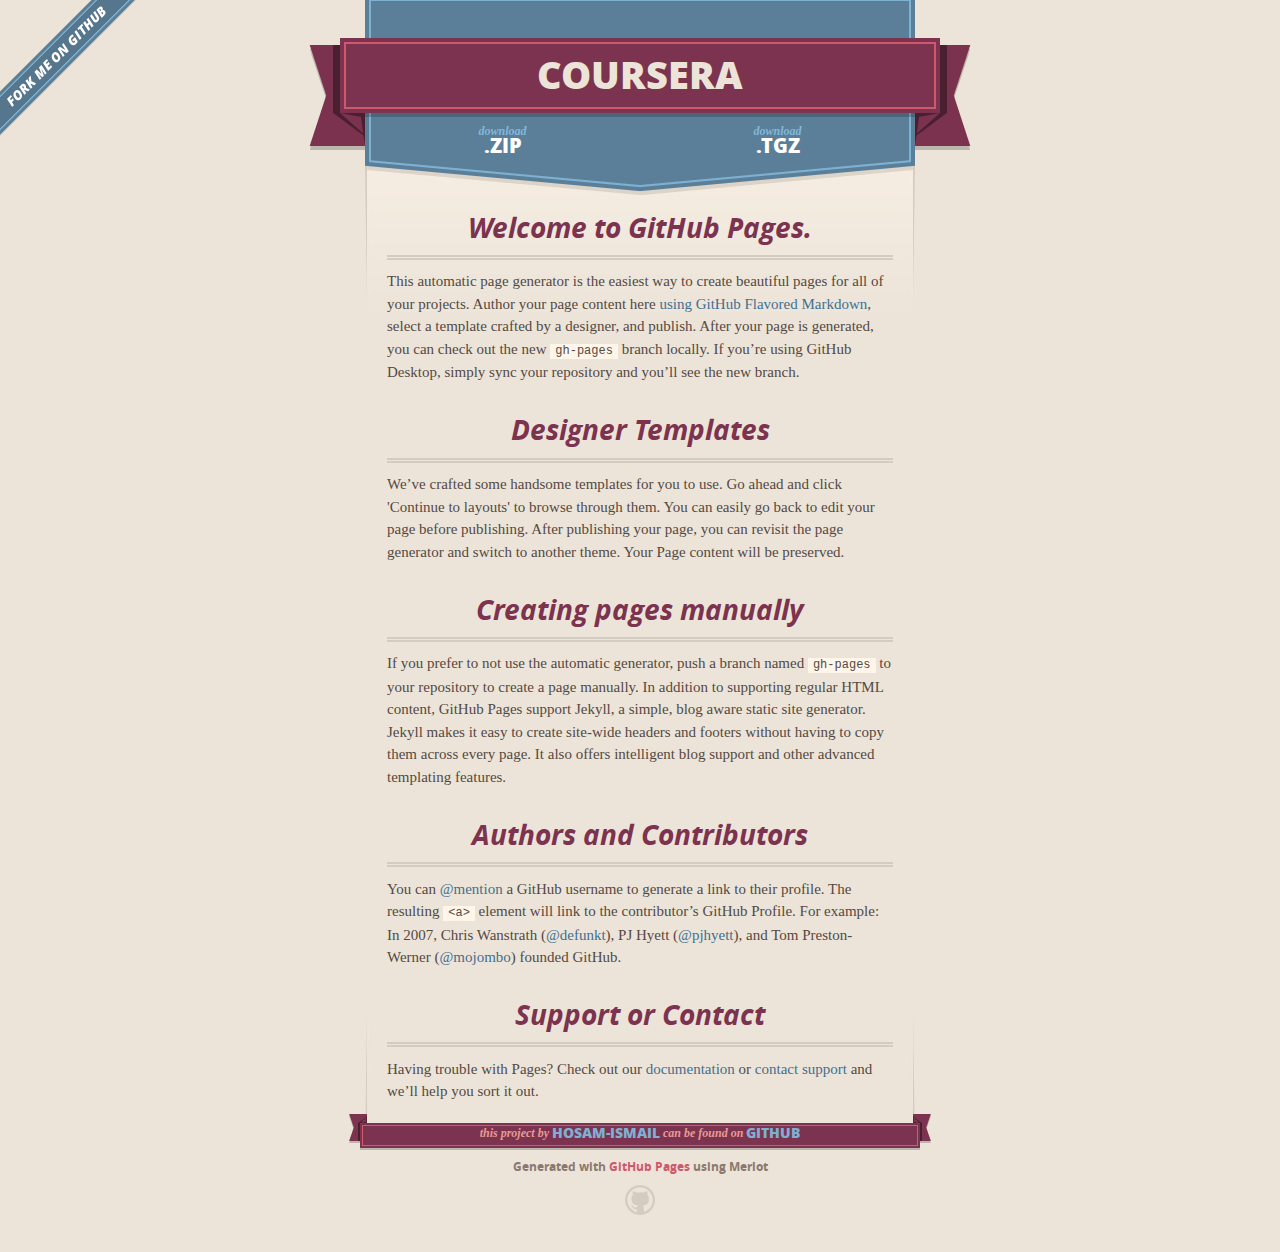
<file: index.html>
<!DOCTYPE html>
<html>
  <head>
    <meta charset='utf-8'>
    <meta http-equiv="X-UA-Compatible" content="chrome=1">
    <meta name="viewport" content="width=640">

    <link rel="stylesheet" href="stylesheets/core.css" media="screen">
    <link rel="stylesheet" href="stylesheets/mobile.css" media="handheld, only screen and (max-device-width:640px)">
    <link rel="stylesheet" href="stylesheets/github-light.css">

    <script type="text/javascript" src="javascripts/modernizr.js"></script>
    <script type="text/javascript" src="https://ajax.googleapis.com/ajax/libs/jquery/1.7.1/jquery.min.js"></script>
    <script type="text/javascript" src="javascripts/headsmart.min.js"></script>
    <script type="text/javascript">
      $(document).ready(function () {
        $('#main_content').headsmart()
      })
    </script>
    <title>Coursera by hosam-ismail</title>
  </head>

  <body>
    <a id="forkme_banner" href="https://github.com/hosam-ismail/coursera">View on GitHub</a>
    <div class="shell">

      <header>
        <span class="ribbon-outer">
          <span class="ribbon-inner">
            <h1>Coursera</h1>
            <h2></h2>
          </span>
          <span class="left-tail"></span>
          <span class="right-tail"></span>
        </span>
      </header>

      <section id="downloads">
        <span class="inner">
          <a href="https://github.com/hosam-ismail/coursera/zipball/master" class="zip"><em>download</em> .ZIP</a><a href="https://github.com/hosam-ismail/coursera/tarball/master" class="tgz"><em>download</em> .TGZ</a>
        </span>
      </section>


      <span class="banner-fix"></span>


      <section id="main_content">
        <h3>
<a id="welcome-to-github-pages" class="anchor" href="#welcome-to-github-pages" aria-hidden="true"><span aria-hidden="true" class="octicon octicon-link"></span></a>Welcome to GitHub Pages.</h3>

<p>This automatic page generator is the easiest way to create beautiful pages for all of your projects. Author your page content here <a href="https://guides.github.com/features/mastering-markdown/">using GitHub Flavored Markdown</a>, select a template crafted by a designer, and publish. After your page is generated, you can check out the new <code>gh-pages</code> branch locally. If you’re using GitHub Desktop, simply sync your repository and you’ll see the new branch.</p>

<h3>
<a id="designer-templates" class="anchor" href="#designer-templates" aria-hidden="true"><span aria-hidden="true" class="octicon octicon-link"></span></a>Designer Templates</h3>

<p>We’ve crafted some handsome templates for you to use. Go ahead and click 'Continue to layouts' to browse through them. You can easily go back to edit your page before publishing. After publishing your page, you can revisit the page generator and switch to another theme. Your Page content will be preserved.</p>

<h3>
<a id="creating-pages-manually" class="anchor" href="#creating-pages-manually" aria-hidden="true"><span aria-hidden="true" class="octicon octicon-link"></span></a>Creating pages manually</h3>

<p>If you prefer to not use the automatic generator, push a branch named <code>gh-pages</code> to your repository to create a page manually. In addition to supporting regular HTML content, GitHub Pages support Jekyll, a simple, blog aware static site generator. Jekyll makes it easy to create site-wide headers and footers without having to copy them across every page. It also offers intelligent blog support and other advanced templating features.</p>

<h3>
<a id="authors-and-contributors" class="anchor" href="#authors-and-contributors" aria-hidden="true"><span aria-hidden="true" class="octicon octicon-link"></span></a>Authors and Contributors</h3>

<p>You can <a href="https://help.github.com/articles/basic-writing-and-formatting-syntax/#mentioning-users-and-teams" class="user-mention">@mention</a> a GitHub username to generate a link to their profile. The resulting <code>&lt;a&gt;</code> element will link to the contributor’s GitHub Profile. For example: In 2007, Chris Wanstrath (<a href="https://github.com/defunkt" class="user-mention">@defunkt</a>), PJ Hyett (<a href="https://github.com/pjhyett" class="user-mention">@pjhyett</a>), and Tom Preston-Werner (<a href="https://github.com/mojombo" class="user-mention">@mojombo</a>) founded GitHub.</p>

<h3>
<a id="support-or-contact" class="anchor" href="#support-or-contact" aria-hidden="true"><span aria-hidden="true" class="octicon octicon-link"></span></a>Support or Contact</h3>

<p>Having trouble with Pages? Check out our <a href="https://help.github.com/pages">documentation</a> or <a href="https://github.com/contact">contact support</a> and we’ll help you sort it out.</p>
      </section>

      <footer>
        <span class="ribbon-outer">
          <span class="ribbon-inner">
            <p>this project by <a href="https://github.com/hosam-ismail">hosam-ismail</a> can be found on <a href="https://github.com/hosam-ismail/coursera">GitHub</a></p>
          </span>
          <span class="left-tail"></span>
          <span class="right-tail"></span>
        </span>
        <p>Generated with <a href="https://pages.github.com">GitHub Pages</a> using Merlot</p>
        <span class="octocat"></span>
      </footer>

    </div>

    
  </body>
</html>
</file>
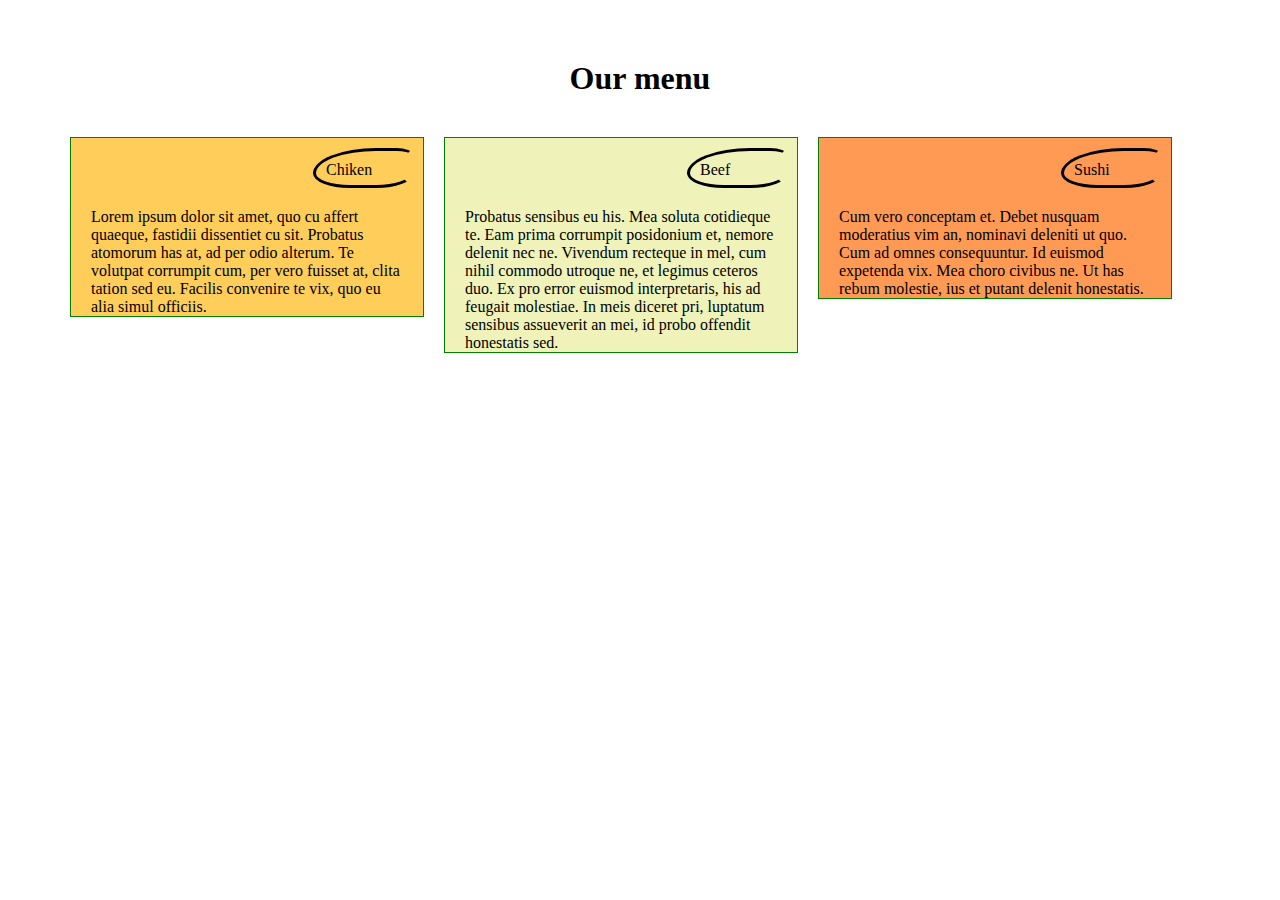
<file: site/mod2-solution/index.html>
<!DOCTYPE html>
<html>
<head>
<link rel="stylesheet" type="text/css" href="css/css.css">
<meta charset="utf-8">
<meta name="viewport" content="width=device-width, initial-scale=1">
<title>Coursera resturant</title>
</head>
<body>
	<h1> Our menu </h1>
	<div class="row">
		<div class="col-lg-3 col-md-3 col-sm-12 fnt sec1"> 
			<p class="region">Chiken</p>
			<p id="txt">
				Lorem ipsum dolor sit amet, quo cu affert quaeque, fastidii dissentiet cu sit. Probatus atomorum has at, ad per odio alterum. Te volutpat corrumpit cum, per vero fuisset at, clita tation sed eu. Facilis convenire te vix, quo eu alia simul officiis.
			</p>
		</div>
		<div class="col-lg-3 col-md-3 col-sm-12 fnt sec2"> 
			<p class="region">Beef</p>
			<p id="txt">
				Probatus sensibus eu his. Mea soluta cotidieque te. Eam prima corrumpit posidonium et, nemore delenit nec ne. Vivendum recteque in mel, cum nihil commodo utroque ne, et legimus ceteros duo. Ex pro error euismod interpretaris, his ad feugait molestiae. In meis diceret pri, luptatum sensibus assueverit an mei, id probo offendit honestatis sed.
			</p>
		</div>
		<div class="col-lg-3 col-md-12 col-sm-12 fnt sec3"> 
			<p class="region">Sushi</p>
			<p id="txt">
				Cum vero conceptam et. Debet nusquam moderatius vim an, nominavi deleniti ut quo. Cum ad omnes consequuntur. Id euismod expetenda vix. Mea choro civibus ne. Ut has rebum molestie, ius et putant delenit honestatis.
			</p>
		</div>
	</div>

</body>
</html>
</file>
<file: stylesheets/core.css>
@import url("screen.css");
@import url("non-screen.css") handheld;
@import url("non-screen.css") only screen and (max-device-width:640px);
</file>
<file: stylesheets/mobile.css>
/* Generated by Font Squirrel (http://www.fontsquirrel.com) on February 9, 2012 */


@font-face {
  font-family: 'Open Sans';
  src: url('../fonts/opensans-regular-webfont.eot');
  src: url('../fonts/opensans-regular-webfont.eot?#iefix') format('embedded-opentype'),
       url('../fonts/opensans-regular-webfont.woff') format('woff'),
       url('../fonts/opensans-regular-webfont.ttf') format('truetype'),
       url('../fonts/opensans-regular-webfont.svg#OpenSansRegular') format('svg');
  font-weight: normal;
  font-style: normal;
}

@font-face {
  font-family: 'Open Sans';
  src: url('../fonts/opensans-italic-webfont.eot');
  src: url('../fonts/opensans-italic-webfont.eot?#iefix') format('embedded-opentype'),
       url('../fonts/opensans-italic-webfont.woff') format('woff'),
       url('../fonts/opensans-italic-webfont.ttf') format('truetype'),
       url('../fonts/opensans-italic-webfont.svg#OpenSansItalic') format('svg');
  font-weight: normal;
  font-style: italic;
}

@font-face {
  font-family: 'Open Sans';
  src: url('../fonts/opensans-bold-webfont.eot');
  src: url('../fonts/opensans-bold-webfont.eot?#iefix') format('embedded-opentype'),
       url('../fonts/opensans-bold-webfont.woff') format('woff'),
       url('../fonts/opensans-bold-webfont.ttf') format('truetype'),
       url('../fonts/opensans-bold-webfont.svg#OpenSansBold') format('svg');
  font-weight: bold;
  font-style: normal;
}

@font-face {
  font-family: 'Open Sans';
  src: url('../fonts/opensans-bolditalic-webfont.eot');
  src: url('../fonts/opensans-bolditalic-webfont.eot?#iefix') format('embedded-opentype'),
       url('../fonts/opensans-bolditalic-webfont.woff') format('woff'),
       url('../fonts/opensans-bolditalic-webfont.ttf') format('truetype'),
       url('../fonts/opensans-bolditalic-webfont.svg#OpenSansBoldItalic') format('svg');
  font-weight: bold;
  font-style: italic;
}

@font-face {
  font-family: 'Open Sans';
  src: url('../fonts/opensans-extrabold-webfont.eot');
  src: url('../fonts/opensans-extrabold-webfont.eot?#iefix') format('embedded-opentype'),
       url('../fonts/opensans-extrabold-webfont.woff') format('woff'),
       url('../fonts/opensans-extrabold-webfont.ttf') format('truetype'),
       url('../fonts/opensans-extrabold-webfont.svg#OpenSansExtrabold') format('svg');
  font-weight: bolder;
  font-style: normal;
}


/* http://meyerweb.com/eric/tools/css/reset/ 
   v2.0 | 20110126
   License: none (public domain)
*/

html, body, div, span, applet, object, iframe,
h1, h2, h3, h4, h5, h6, p, blockquote, pre,
a, abbr, acronym, address, big, cite, code,
del, dfn, em, img, ins, kbd, q, s, samp,
small, strike, strong, sub, sup, tt, var,
b, u, i, center,
dl, dt, dd, ol, ul, li,
fieldset, form, label, legend,
table, caption, tbody, tfoot, thead, tr, th, td,
article, aside, canvas, details, embed, 
figure, figcaption, footer, header, hgroup, 
menu, nav, output, ruby, section, summary,
time, mark, audio, video {
  margin: 0;
  padding: 0;
  border: 0;
  font-size: 100%;
  font: inherit;
  vertical-align: baseline;
}
/* HTML5 display-role reset for older browsers */
article, aside, details, figcaption, figure, 
footer, header, hgroup, menu, nav, section {
  display: block;
}
body {
  line-height: 1;
}
ol, ul {
  list-style: none;
}
blockquote, q {
  quotes: none;
}
blockquote:before, blockquote:after,
q:before, q:after {
  content: '';
  content: none;
}
table {
  border-collapse: collapse;
  border-spacing: 0;
}

header, footer, section {
  display: block;
  position: relative;
}

/* STYLES */

div.shell {
  display: block;
  width: 640px;
  margin: 0 auto;
}

a#forkme_banner {
  display: none;
}

/* header */

header {
  position: relative;
  z-index: 2;
  margin: 0;
  max-width: 640px;
  top: 51px;
}

header span.ribbon-inner {
  position: relative;
  display: block;
  background-color: #cd596b;
  border: 8px solid #7c334f;
  padding: 6px;
  z-index: 1;
}

header span.left-tail, header span.right-tail {
  position: relative;
  display: block;
  width: 19px;
  height: 10px;
  background: transparent url(../images/ribbon-tail-sprite-2x.png) 0 0 no-repeat;
  position: absolute;
  bottom: -10px;
  z-index: 0;
}

header span.left-tail {
  background-position: 0 0;
  left: 0;
}

header span.right-tail {
  background-position: -19px 0;
  right: 0;
}

header h1 {
  background-color: #7c334f;
  font-size: 2em;
  font-weight: bolder;
  font-style: normal;
  text-transform: uppercase;
  color: #ece4d8;
  text-align: center;
  line-height:1;  
  padding: 14px 20px 0;
}

header h2 {
  background-color: #7c334f;
  font: bold italic .85em/1.5 Georgia, Times, “Times New Roman”, serif;
  color: #e69b95;
  padding-bottom: 14px;
  margin-top: -3px;
  text-align: center;
}

section#downloads {
  position: relative;
  display: block;
  height: 171px;
  width: 602px;
  padding-bottom: 150px;
  margin: 51px auto -250px;
  z-index: 1;
  background: transparent url(../images/shield.png) center 0 no-repeat;
}

section#downloads a {
  display: none;
}

span.banner-fix {
  background: transparent url(../images/shield-fallback.png) center top no-repeat;
  display: block;
  height: 31px;
  position: absolute;
  width: 640px;
  top: 20px;

}

section#main_content {
  z-index: 2;
  padding: 20px 40px 0;
  min-height:185px;
}

/* footer */

footer {
  background: none;
  padding-top: 104px;
  margin: -94px auto 40px;
  max-width:640px;
  text-align: center;
}

footer span.ribbon-outer {
  display: block;
  position: relative;
  border-bottom: 2px solid #bdb6ad;
}

footer span.ribbon-inner {
  position: relative;
  display: block;
  background-color: #cd596b;
  border: 8px solid #7c334f;
  padding: 6px;
  z-index: 1;
}

footer p {
  font-family: 'Open Sans', sans-serif;
  font-weight: bold;
  font-size: .6em;
  color: #8b786f;
}

footer a {
  color: #cd596b;
}

footer span.ribbon-inner p {
  background-color: #7c334f;
  margin: 0;
  color: #e69b95;
  font: bold italic 22px/1 Georgia, Times, “Times New Roman”, serif;
  height: auto;
  line-height: 1.1;
  padding: 20px 0px 10px;
}

footer span.ribbon-inner a {
  display: block;
  position: relative;
  bottom: 0;
  color: #7eb0d2;
  font-family: 'Open Sans', sans-serif;
  text-transform: uppercase;
  font-style: normal;
  font-weight: bolder;
  font-size: 38px;
  padding-bottom: 10px;
}

footer span.ribbon-inner a:hover {
  color: #7eb0d2;
}

footer span.left-tail, footer span.right-tail {
  position: relative;
  display: block;
  width: 23px;
  height: 126px;
  background: transparent url(../images/small-ribbon-tail-sprite-2x.png) 0 0 no-repeat;
  position: absolute;
  top: -126px;
  z-index: 0;
}

footer span.left-tail {
  background-position: 0 0;
  left: 0;
}

footer span.right-tail {
  background-position: -23px 0;
  right: 0;
}

footer span.octocat {
  background: transparent url(../images/octocat-2x.png) 0 0 no-repeat;
  display: block;
  width: 60px;
  height: 60px;
  margin: 20px auto 0;}

/* content */

body {
  background: #ece4d8;
  font: normal normal 30px/1.5 Georgia, Palatino,” Palatino Linotype”, Times, “Times New Roman”, serif;
  color: #544943;
  -webkit-font-smoothing: antialiased;
}

a, a:hover {
  color: #417090;
}

a {
  text-decoration: none;
}

a:hover {
  text-decoration: underline;
}

h1,h2,h3,h4,h5,h6 {
  font-family: 'Open Sans', sans-serif;
  font-weight: bold;
}

p {
  margin: .7em 0 0;
}

strong {
  font-weight: bold;
}

em {
  font-style: italic;
}

ol {
  margin: .7em 0;
  list-style-type: decimal;
  padding-left: 1.35em;
}

ul {
  margin: .7em 0;
  padding-left: 1.35em;
}

ul li {
  padding-left: 20px;
  background: transparent url(../images/chevron-2x.png) left 15px no-repeat;
}

blockquote {
  font-family: 'Open Sans', sans-serif;
  margin: 20px 0;
  color: #8b786f;
  padding-left: 1.35em;
  background: transparent url('../images/blockquote-gfx-2x.png') 0 8px no-repeat;
}

img {
  -webkit-box-shadow: 0px 4px 0px #bdb6ad;
  -moz-box-shadow: 0px 4px 0px #bdb6ad;
  box-shadow: 0px 4px 0px #bdb6ad;
  border: 4px solid #fff6e9;
  max-width: 556px;
}

hr {
  border: none;
  outline: none;
  height: 42px;
  background: transparent url('../images/hr-2x.jpg') center center repeat-x;
  margin: 0 0 20px;
}

code {
  background: #fff6e9;
  font: normal normal .9em/1.7 "Lucida Sans Typewriter", "Lucida Console", Monaco, "Bitstream Vera Sans Mono", monospace;
  padding: 0 5px 1px;
}

pre {
  margin: 10px 0 20px;
  padding: .7em;
  background: #fff6e9;
  border-bottom: 4px solid #bdb6ad;
  font: normal normal .9em/1.7 "Lucida Sans Typewriter", "Lucida Console", Monaco, "Bitstream Vera Sans Mono", monospace;
  overflow: auto;
}

table {
  background: #fff6e9;
  display: table;
  width: 100%;
  border-collapse: separate;
  border-bottom: 4px solid #bdb6ad;
  margin: 10px 0;
}

tr {
  display: table-row;
}

th {
  display: table-cell;
  padding: 2px 10px;
  border: solid #ece4d8;
  border-width: 0 4px 4px 0;
  color: #cd596b;
  font-family: 'Open Sans', sans-serif;
  font-weight: bold;
  font-size: .85em;
}

td {
  display: table-cell;
  padding: 0 .7em;
  border: solid #ece4d8;
  border-width: 0 4px 4px 0;
}

td:last-child, th:last-child {
  border-right: none;
}

tr:last-child td {
  border-bottom: none;
}

dl {
  margin: .7em 0 20px;
}

dt {
  font-family: 'Open Sans', sans-serif;
  font-weight: bold;
}

dd {
  padding-left: 1.35em;
}

dd p:first-child {
  margin-top: 0;
}

/* Content based headers */

#main_content > .header-level-1:first-child,
#main_content > .header-level-2:first-child,
#main_content > .header-level-3:first-child,
#main_content > .header-level-4:first-child,
#main_content > .header-level-5:first-child,
#main_content > .header-level-6:first-child {
  margin-top: 0;
}

.header-level-1 {
  font-size: 1.85em;
  border-bottom: .2em double #d3ccc1;
  color: #7c334f;
  text-align: center;
  font-style: italic;
  margin: 1.1em 0 .38em;
  line-height: 1.2;
  padding-bottom: 10px
}

.header-level-2 {
  font-size: 1.58em;
  color: #7c334f;
  margin: .95em 0 .5em;
  border-bottom: .1em solid #D3CCC1;
  line-height: 1.2;
  padding-bottom: 10px
}

.header-level-3 {
  margin: 20px 0 10px;
  font-size: 1.45em;
}

.header-level-4 {
  margin: .6em 0;
  font-size: 1.2em;
  color: #cd596b;
}

.header-level-5 {
  margin: .7em 0;
  font-size: 1em;
  color: #8b786f;
}

.header-level-6 {
  margin: .8em 0;
  font-size: .85em;
  font-style: italic;
}
</file>
<file: stylesheets/github-light.css>
/*
The MIT License (MIT)

Copyright (c) 2015 GitHub, Inc.

Permission is hereby granted, free of charge, to any person obtaining a copy
of this software and associated documentation files (the "Software"), to deal
in the Software without restriction, including without limitation the rights
to use, copy, modify, merge, publish, distribute, sublicense, and/or sell
copies of the Software, and to permit persons to whom the Software is
furnished to do so, subject to the following conditions:

The above copyright notice and this permission notice shall be included in all
copies or substantial portions of the Software.

THE SOFTWARE IS PROVIDED "AS IS", WITHOUT WARRANTY OF ANY KIND, EXPRESS OR
IMPLIED, INCLUDING BUT NOT LIMITED TO THE WARRANTIES OF MERCHANTABILITY,
FITNESS FOR A PARTICULAR PURPOSE AND NONINFRINGEMENT. IN NO EVENT SHALL THE
AUTHORS OR COPYRIGHT HOLDERS BE LIABLE FOR ANY CLAIM, DAMAGES OR OTHER
LIABILITY, WHETHER IN AN ACTION OF CONTRACT, TORT OR OTHERWISE, ARISING FROM,
OUT OF OR IN CONNECTION WITH THE SOFTWARE OR THE USE OR OTHER DEALINGS IN THE
SOFTWARE.

*/

.pl-c /* comment */ {
  color: #969896;
}

.pl-c1      /* constant, markup.raw, meta.diff.header, meta.module-reference, meta.property-name, support, support.constant, support.variable, variable.other.constant */,
.pl-s .pl-v /* string variable */ {
  color: #0086b3;
}

.pl-e  /* entity */,
.pl-en /* entity.name */ {
  color: #795da3;
}

.pl-s .pl-s1 /* string source */,
.pl-smi      /* storage.modifier.import, storage.modifier.package, storage.type.java, variable.other, variable.parameter.function */ {
  color: #333;
}

.pl-ent /* entity.name.tag */ {
  color: #63a35c;
}

.pl-k /* keyword, storage, storage.type */ {
  color: #a71d5d;
}

.pl-pds              /* punctuation.definition.string, string.regexp.character-class */,
.pl-s                /* string */,
.pl-s .pl-pse .pl-s1 /* string punctuation.section.embedded source */,
.pl-sr               /* string.regexp */,
.pl-sr .pl-cce       /* string.regexp constant.character.escape */,
.pl-sr .pl-sra       /* string.regexp string.regexp.arbitrary-repitition */,
.pl-sr .pl-sre       /* string.regexp source.ruby.embedded */ {
  color: #183691;
}

.pl-v /* variable */ {
  color: #ed6a43;
}

.pl-id /* invalid.deprecated */ {
  color: #b52a1d;
}

.pl-ii /* invalid.illegal */ {
  background-color: #b52a1d;
  color: #f8f8f8;
}

.pl-sr .pl-cce /* string.regexp constant.character.escape */ {
  color: #63a35c;
  font-weight: bold;
}

.pl-ml /* markup.list */ {
  color: #693a17;
}

.pl-mh        /* markup.heading */,
.pl-mh .pl-en /* markup.heading entity.name */,
.pl-ms        /* meta.separator */ {
  color: #1d3e81;
  font-weight: bold;
}

.pl-mq /* markup.quote */ {
  color: #008080;
}

.pl-mi /* markup.italic */ {
  color: #333;
  font-style: italic;
}

.pl-mb /* markup.bold */ {
  color: #333;
  font-weight: bold;
}

.pl-md /* markup.deleted, meta.diff.header.from-file */ {
  background-color: #ffecec;
  color: #bd2c00;
}

.pl-mi1 /* markup.inserted, meta.diff.header.to-file */ {
  background-color: #eaffea;
  color: #55a532;
}

.pl-mdr /* meta.diff.range */ {
  color: #795da3;
  font-weight: bold;
}

.pl-mo /* meta.output */ {
  color: #1d3e81;
}
</file>
<file: site/mod2-solution/css/css.css>
<style type="text/css">
html,body{
	height: 900px;
	position: absolute;
}

* {
	margin: 10px;
	padding: 10px;
	box-sizing: border-box;

}

h1 {

    text-align: center;

}

.fnt{
	font-family: "Comic Sans MS", "Comic Sans", cursive;
}

.row{
	width: 100%;
	height: auto;
}

.region{

  position: absolute;
  top: 0;
  right: 0;
  float: right;
  width:100px; 
  height:40px; 
  border:solid 3px #000;
  border-color:#000 transparent #000 #000;
  border-radius: 95% 25% 55% 55%;
  margin-bottom: 25px;

}


.sec1{
	background-color: #FFCD5A;
	position: relative;

}

.sec2{
	background-color: #EFF2B9;
	position: relative;
	
}

.sec3{
	background-color: #FF9A54;
	position: relative;
	
}
#txt {
	position: relative;
	top: 30px;
  margin-top: 20px;
  margin-right: auto;
  margin-left: auto;
 

}
/* desktop */
@media(min-width: 992px){

  .col-lg-1, .col-lg-2, .col-lg-3, .col-lg-4, .col-lg-5, .col-lg-6, .col-lg-7, .col-lg-8, .col-lg-9, .col-lg-10, .col-lg-11, .col-lg-12 {
    float: left;
    border: 1px solid green;
  }
  .col-lg-1 {
    width: 8.33%;
  }
  .col-lg-2 {
    width: 16.66%;
  }
  .col-lg-3 {
    width: 30%;
    height: 100%;
  }
  .col-lg-4 {
    width: 33.33%;
  }
  .col-lg-5 {
    width: 41.66%;
  }
  .col-lg-6 {
    width: 50%;
  }
  .col-lg-7 {
    width: 58.33%;
  }
  .col-lg-8 {
    width: 66.66%;
  }
  .col-lg-9 {
    width: 74.99%;
  }
  .col-lg-10 {
    width: 83.33%;
  }
  .col-lg-11 {
    width: 91.66%;
  }
  .col-lg-12 {
    width: 100%;
  }
}

@media(min-width: 768px) and  (max-width: 991px){
	 .col-md-1, .col-md-2, .col-md-3, .col-md-4, .col-md-5, .col-md-6, .col-md-7, .col-md-8, .col-md-9, .col-md-10, .col-md-11, .col-md-12 {
    float: left;
    border: 1px solid green;
  }
  .col-md-1 {
    width: 8.33%;
  }
  .col-md-2 {
    width: 16.66%;
  }
  .col-md-3 {
    width: 25%;
  }
  .col-md-4 {
    width: 33.33%;
  }
  .col-md-5 {
    width: 41.66%;
  }
  .col-md-6 {
    width: 50%;
  }
  .col-md-7 {
    width: 58.33%;
  }
  .col-md-8 {
    width: 66.66%;
  }
  .col-md-9 {
    width: 74.99%;
  }
  .col-md-10 {
    width: 83.33%;
  }
  .col-md-11 {
    width: 91.66%;
  }
  .col-md-12 {
    width: 100%;
  }
}


@media(max-width: 767px){
	 .col-sm-1, .col-sm-2, .col-sm-3, .col-sm-4, .col-sm-5, .col-sm-6, .col-sm-7, .col-sm-8, .col-sm-9, .col-sm-10, .col-sm-11, .col-sm-12 {
    float: left;
    border: 1px solid green;
  }
  .col-sm-1 {
    width: 8.33%;
  }
  .col-sm-2 {
    width: 16.66%;
  }
  .col-sm-3 {
    width: 25%;
    height: 100%;
  }
  .col-sm-4 {
    width: 33.33%;
  }
  .col-sm-5 {
    width: 41.66%;
  }
  .col-sm-6 {
    width: 50%;
  }
  .col-sm-7 {
    width: 58.33%;
  }
  .col-sm-8 {
    width: 66.66%;
  }
  .col-sm-9 {
    width: 74.99%;
  }
  .col-sm-10 {
    width: 83.33%;
  }
  .col-sm-11 {
    width: 91.66%;
  }
  .col-sm-12 {
    width: 100%;
  }
}
</style>
</file>
